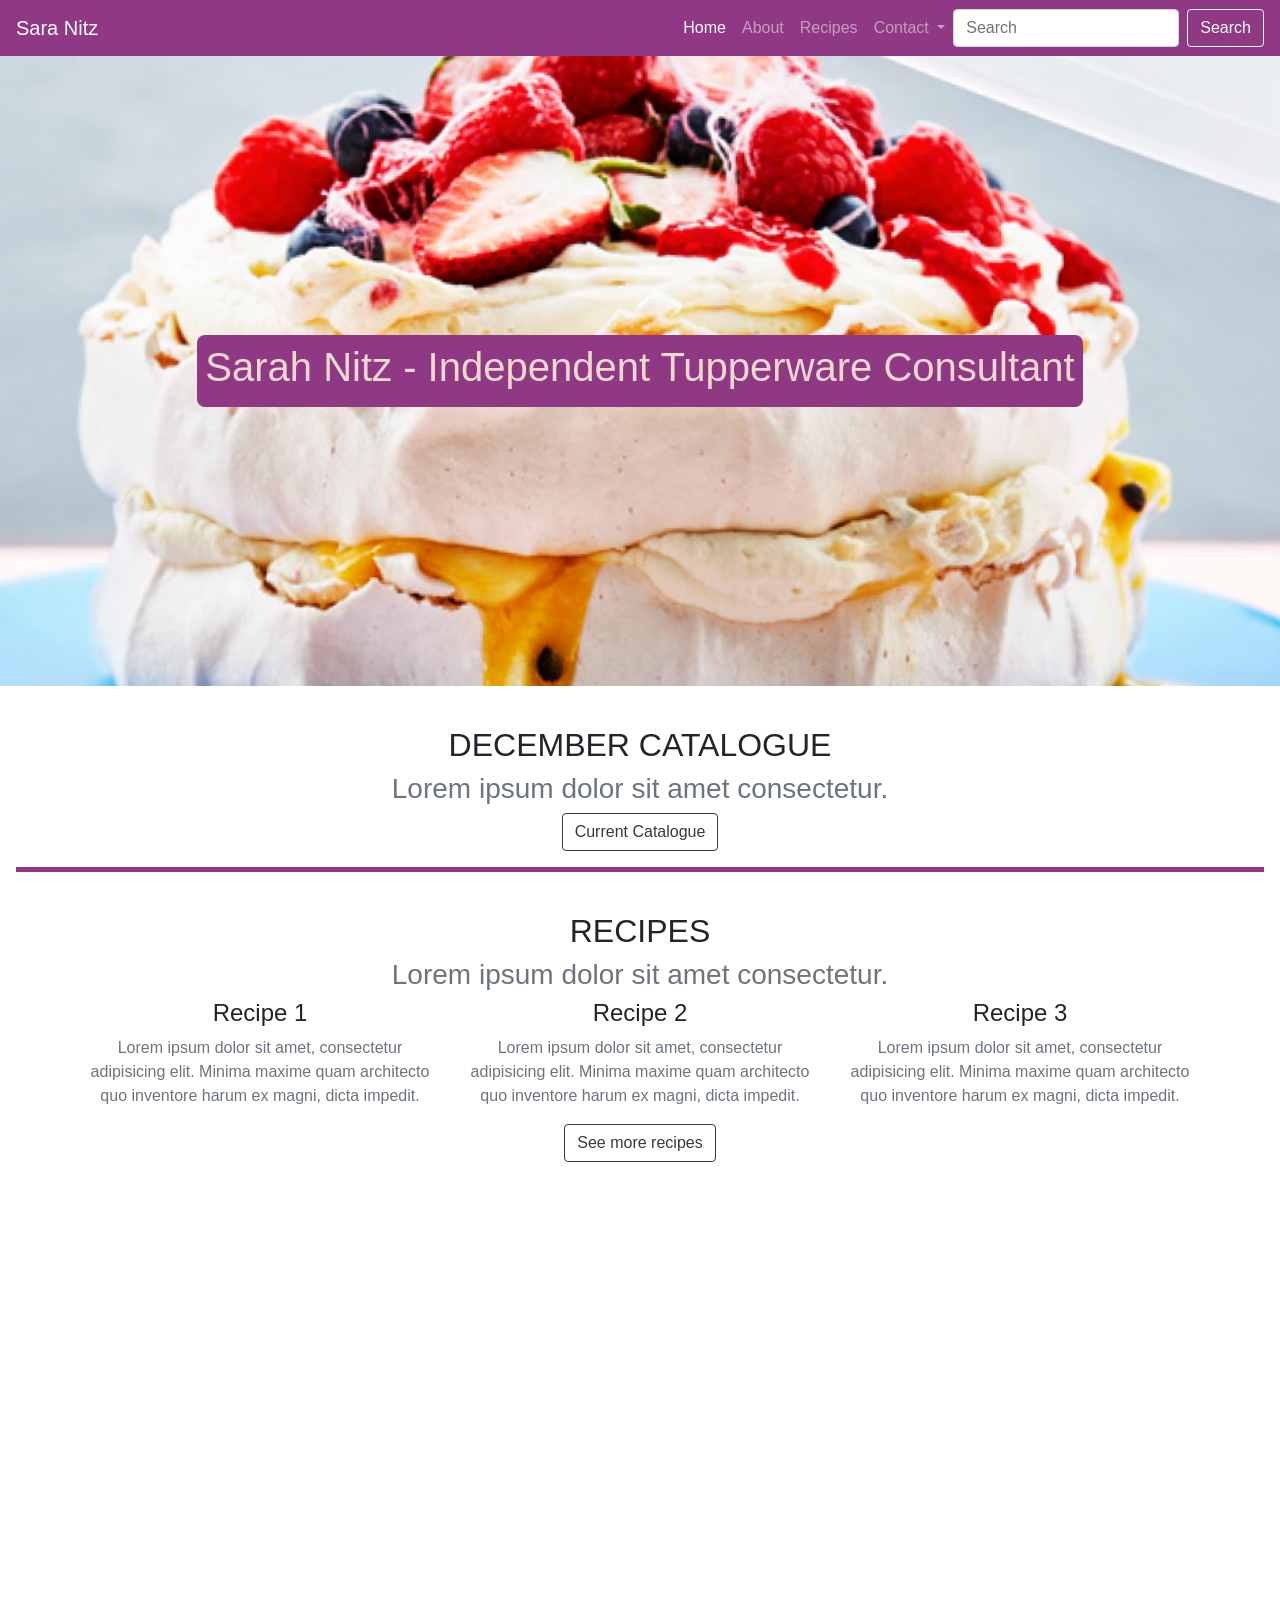
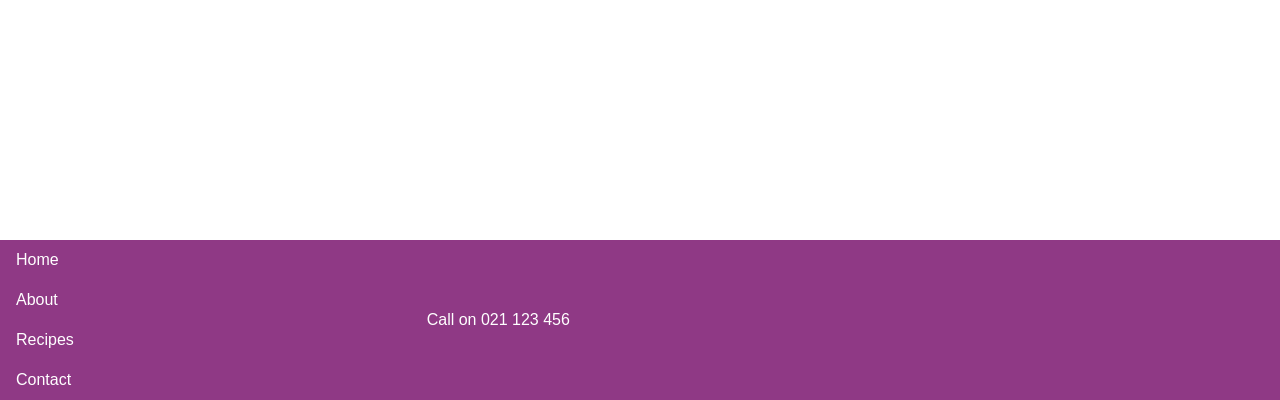
<file: wp-content/themes/tupperware/index.html>
<!DOCTYPE html>
<html lang="en">
<head>
	<meta charset="UTF-8">
	<meta name="viewport" content="width=device-width, initial-scale=1, shrink-to-fit=no">

	<title>Sara Nitz Tupperware Consultant</title>

	<link rel="stylesheet" href="style.css">
	<link rel="stylesheet" href="https://stackpath.bootstrapcdn.com/bootstrap/4.1.3/css/bootstrap.min.css" integrity="sha384-MCw98/SFnGE8fJT3GXwEOngsV7Zt27NXFoaoApmYm81iuXoPkFOJwJ8ERdknLPMO" crossorigin="anonymous">
</head>
<body>
	<div class="wrapper">

		<header>
			<nav class="navbar navbar-expand-lg navbar-dark">
				<a class="navbar-brand js-scroll-trigger" href="#">Sara Nitz</a>
				<button class="navbar-toggler" type="button" data-toggle="collapse" data-target="#navbarSupportedContent" aria-controls="navbarSupportedContent" aria-expanded="false" aria-label="Toggle navigation">
				    <span class="navbar-toggler-icon"></span>
				</button>

			  	<div class="collapse navbar-collapse navbar-nav-scroll" id="navbarSupportedContent">
			    	<ul class="navbar-nav">
				      	<li class="nav-item active">
				        	<a class="nav-link" href="index.html">Home <span class="sr-only">(current)</span></a>
				      	</li>
				      	<li class="nav-item">
				        	<a class="nav-link" href="about.html">About</a>
				      	</li>
				      	<li class="nav-item">
				        	<a class="nav-link" href="recipes.html">Recipes</a>
				      	</li>
				      	<li class="nav-item dropdown">
				        	<a class="nav-link dropdown-toggle" href="#" id="navbarDropdown" role="button" data-toggle="dropdown" aria-haspopup="true" aria-expanded="false">
				          Contact
				        	</a>
				        	<div class="dropdown-menu" aria-labelledby="navbarDropdown">
				          	<a class="dropdown-item" href="#">Book Party</a>
				          	<a class="dropdown-item" href="#">Request Item</a>
				        </li>
			    	</ul>
			    	<form class="form-inline my-2 my-lg-0">
			      		<input class="form-control mr-sm-2" type="search" placeholder="Search" aria-label="Search">
			      		<button class="btn btn-outline-light my-2 my-sm-0" type="submit">Search</button>
			    	</form>
			  	</div>
			</nav>
		</header>
		
		<section class="hero">

			<div class="hero-image">
				<div class="hero-text">
					<h1>Sarah Nitz - Independent Tupperware Consultant</h1>
				</div>
			</div>

		</section>

		<section class="catalogue">
			
			<div class="catalogue-current">
				<div class="container">
					<div class="row">
						<div class="col-lg-12 text-center">

			            <h2 class="section-heading text-uppercase">December Catalogue</h2>
			            <h3 class="section-subheading text-muted">Lorem ipsum dolor sit amet consectetur.</h3>
						<a class="btn btn-outline-dark"href="#" role="button">Current Catalogue</a>
		          	</div>
					</div>
				</div>
			</div>
		</section>

		<section class="recipes">

		    <div class="container">

		        <div class="row">
		          	<div class="col-lg-12 text-center">

			            <h2 class="section-heading text-uppercase">Recipes</h2>
			            <h3 class="section-subheading text-muted">Lorem ipsum dolor sit amet consectetur.</h3>

		          	</div>
		        </div>

		        <div class="row text-center">

		        	<div class="recipe-img"></div>
			          	<div class="col-md-4">
			                <h4 class="service-heading">Recipe 1</h4>
				            <p class="text-muted">Lorem ipsum dolor sit amet, consectetur adipisicing elit. Minima maxime quam architecto quo inventore harum ex magni, dicta impedit.</p>
				        </div>

			          	<div class="col-md-4">
			          	<div class="recipe-img"></div>						
			                <h4 class="service-heading">Recipe 2</h4>
				            <p class="text-muted">Lorem ipsum dolor sit amet, consectetur adipisicing elit. Minima maxime quam architecto quo inventore harum ex magni, dicta impedit.</p>
				        </div>

			          	<div class="col-md-4">
			          		<div class="recipe-img"></div>
			                <h4 class="service-heading">Recipe 3</h4>
				            <p class="text-muted">Lorem ipsum dolor sit amet, consectetur adipisicing elit. Minima maxime quam architecto quo inventore harum ex magni, dicta impedit.</p>
				        </div>
		        	</div>
					<div class="col-lg-12 text-center">
		        		<a class="btn btn-outline-dark" href="recipe-single.html" role="button">See more recipes</a>
		        	</div>

		    </div>
			
		</section>
		
		<section class="bottom-hero">
			<div class="bottom-hero-image">
				
			</div>
		</section>
		<footer>
			<div class="footer">

				<div class="footer-nav">
					<nav class="nav flex-sm-column">
					  	<a class="nav-link" href="index.html">Home</a>
					  	<a class="nav-link" href="about.html">About</a>
					  	<a class="nav-link" href="recipes.html">Recipes</a>
					 	<a class="nav-link" href="#">Contact</a>
					</nav>
				</div>
				
				<div class="phone">
					<a href="tel:+6421123456"><i class="fas fa-phone-square"></i> Call on 021 123 456</a>
				</div>

				<div class="facebook-widget">
					
				</div>

			</div>
		</footer>

	</div>

<!-- Scripts -->
	<script src="https://code.jquery.com/jquery-3.3.1.slim.min.js" integrity="sha384-q8i/X+965DzO0rT7abK41JStQIAqVgRVzpbzo5smXKp4YfRvH+8abtTE1Pi6jizo" crossorigin="anonymous"></script>
	<script src="https://cdnjs.cloudflare.com/ajax/libs/popper.js/1.14.3/umd/popper.min.js" integrity="sha384-ZMP7rVo3mIykV+2+9J3UJ46jBk0WLaUAdn689aCwoqbBJiSnjAK/l8WvCWPIPm49" crossorigin="anonymous"></script>
	<script src="https://stackpath.bootstrapcdn.com/bootstrap/4.1.3/js/bootstrap.min.js" integrity="sha384-ChfqqxuZUCnJSK3+MXmPNIyE6ZbWh2IMqE241rYiqJxyMiZ6OW/JmZQ5stwEULTy" crossorigin="anonymous"></script>
</body>
</html>
</file>
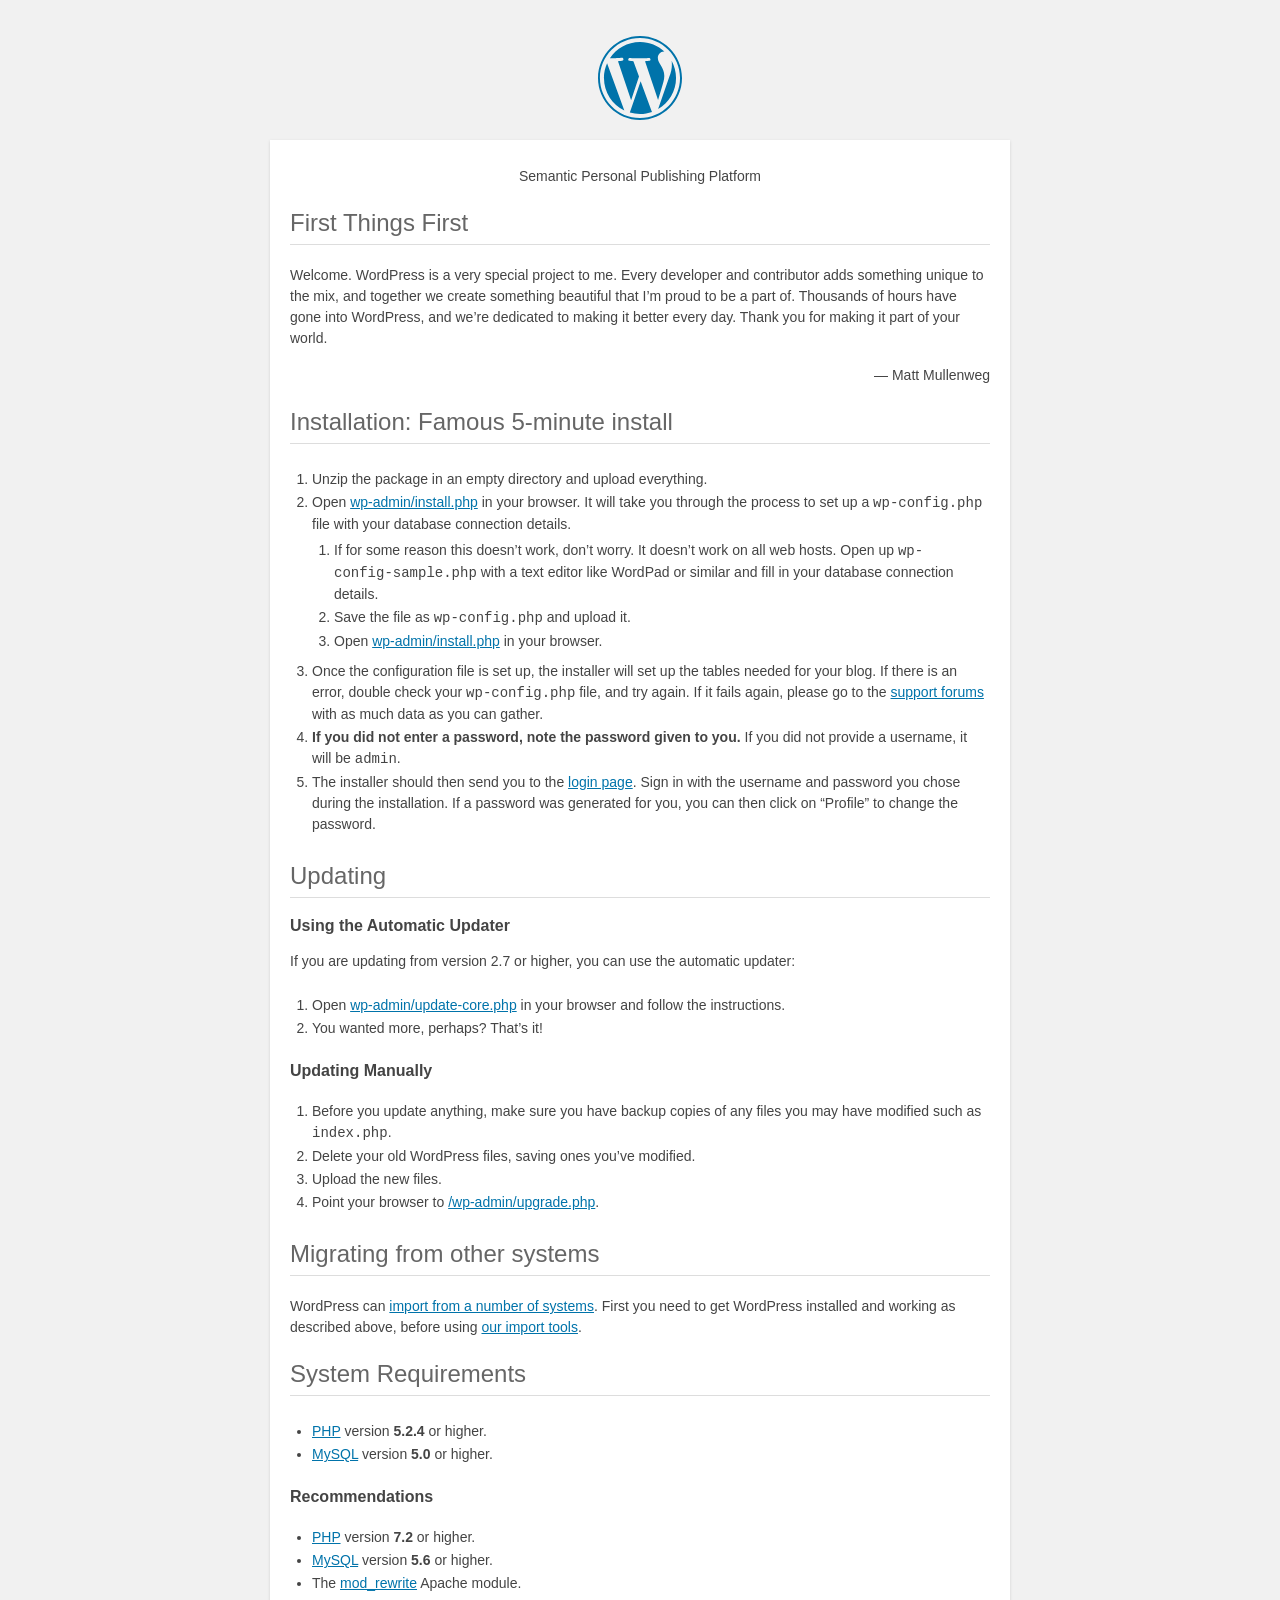
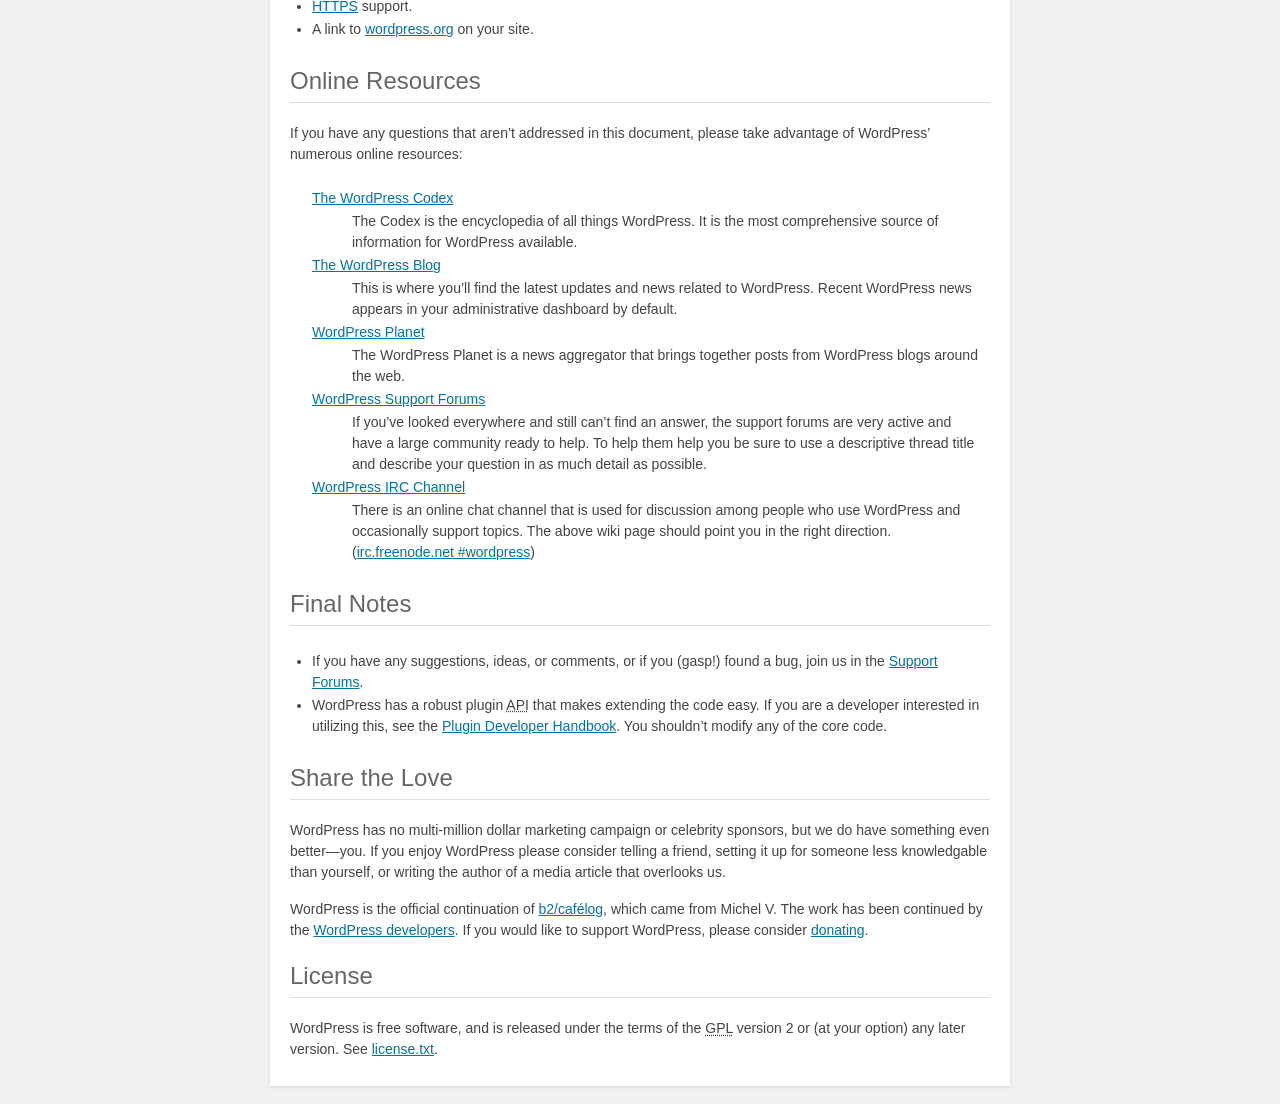
<file: readme.html>
<!DOCTYPE html>
<html>
<head>
	<meta name="viewport" content="width=device-width" />
	<meta http-equiv="Content-Type" content="text/html; charset=utf-8" />
	<title>WordPress &#8250; ReadMe</title>
	<link rel="stylesheet" href="wp-admin/css/install.css?ver=20100228" type="text/css" />
</head>
<body>
<h1 id="logo">
	<a href="https://wordpress.org/"><img alt="WordPress" src="wp-admin/images/wordpress-logo.png" /></a>
</h1>
<p style="text-align: center">Semantic Personal Publishing Platform</p>

<h2>First Things First</h2>
<p>Welcome. WordPress is a very special project to me. Every developer and contributor adds something unique to the mix, and together we create something beautiful that I&#8217;m proud to be a part of. Thousands of hours have gone into WordPress, and we&#8217;re dedicated to making it better every day. Thank you for making it part of your world.</p>
<p style="text-align: right">&#8212; Matt Mullenweg</p>

<h2>Installation: Famous 5-minute install</h2>
<ol>
	<li>Unzip the package in an empty directory and upload everything.</li>
	<li>Open <span class="file"><a href="wp-admin/install.php">wp-admin/install.php</a></span> in your browser. It will take you through the process to set up a <code>wp-config.php</code> file with your database connection details.
		<ol>
			<li>If for some reason this doesn&#8217;t work, don&#8217;t worry. It doesn&#8217;t work on all web hosts. Open up <code>wp-config-sample.php</code> with a text editor like WordPad or similar and fill in your database connection details.</li>
			<li>Save the file as <code>wp-config.php</code> and upload it.</li>
			<li>Open <span class="file"><a href="wp-admin/install.php">wp-admin/install.php</a></span> in your browser.</li>
		</ol>
	</li>
	<li>Once the configuration file is set up, the installer will set up the tables needed for your blog. If there is an error, double check your <code>wp-config.php</code> file, and try again. If it fails again, please go to the <a href="https://wordpress.org/support/" title="WordPress support">support forums</a> with as much data as you can gather.</li>
	<li><strong>If you did not enter a password, note the password given to you.</strong> If you did not provide a username, it will be <code>admin</code>.</li>
	<li>The installer should then send you to the <a href="wp-login.php">login page</a>. Sign in with the username and password you chose during the installation. If a password was generated for you, you can then click on &#8220;Profile&#8221; to change the password.</li>
</ol>

<h2>Updating</h2>
<h3>Using the Automatic Updater</h3>
<p>If you are updating from version 2.7 or higher, you can use the automatic updater:</p>
<ol>
	<li>Open <span class="file"><a href="wp-admin/update-core.php">wp-admin/update-core.php</a></span> in your browser and follow the instructions.</li>
	<li>You wanted more, perhaps? That&#8217;s it!</li>
</ol>

<h3>Updating Manually</h3>
<ol>
	<li>Before you update anything, make sure you have backup copies of any files you may have modified such as <code>index.php</code>.</li>
	<li>Delete your old WordPress files, saving ones you&#8217;ve modified.</li>
	<li>Upload the new files.</li>
	<li>Point your browser to <span class="file"><a href="wp-admin/upgrade.php">/wp-admin/upgrade.php</a>.</span></li>
</ol>

<h2>Migrating from other systems</h2>
<p>WordPress can <a href="https://codex.wordpress.org/Importing_Content">import from a number of systems</a>. First you need to get WordPress installed and working as described above, before using <a href="wp-admin/import.php" title="Import to WordPress">our import tools</a>.</p>

<h2>System Requirements</h2>
<ul>
	<li><a href="https://secure.php.net/">PHP</a> version <strong>5.2.4</strong> or higher.</li>
	<li><a href="https://www.mysql.com/">MySQL</a> version <strong>5.0</strong> or higher.</li>
</ul>

<h3>Recommendations</h3>
<ul>
	<li><a href="https://secure.php.net/">PHP</a> version <strong>7.2</strong> or higher.</li>
	<li><a href="https://www.mysql.com/">MySQL</a> version <strong>5.6</strong> or higher.</li>
	<li>The <a href="https://httpd.apache.org/docs/2.2/mod/mod_rewrite.html">mod_rewrite</a> Apache module.</li>
	<li><a href="https://wordpress.org/news/2016/12/moving-toward-ssl/">HTTPS</a> support.</li>
	<li>A link to <a href="https://wordpress.org/">wordpress.org</a> on your site.</li>
</ul>

<h2>Online Resources</h2>
<p>If you have any questions that aren&#8217;t addressed in this document, please take advantage of WordPress&#8217; numerous online resources:</p>
<dl>
	<dt><a href="https://codex.wordpress.org/">The WordPress Codex</a></dt>
		<dd>The Codex is the encyclopedia of all things WordPress. It is the most comprehensive source of information for WordPress available.</dd>
	<dt><a href="https://wordpress.org/news/">The WordPress Blog</a></dt>
		<dd>This is where you&#8217;ll find the latest updates and news related to WordPress. Recent WordPress news appears in your administrative dashboard by default.</dd>
	<dt><a href="https://planet.wordpress.org/">WordPress Planet</a></dt>
		<dd>The WordPress Planet is a news aggregator that brings together posts from WordPress blogs around the web.</dd>
	<dt><a href="https://wordpress.org/support/">WordPress Support Forums</a></dt>
		<dd>If you&#8217;ve looked everywhere and still can&#8217;t find an answer, the support forums are very active and have a large community ready to help. To help them help you be sure to use a descriptive thread title and describe your question in as much detail as possible.</dd>
	<dt><a href="https://codex.wordpress.org/IRC">WordPress <abbr title="Internet Relay Chat">IRC</abbr> Channel</a></dt>
		<dd>There is an online chat channel that is used for discussion among people who use WordPress and occasionally support topics. The above wiki page should point you in the right direction. (<a href="irc://irc.freenode.net/wordpress">irc.freenode.net #wordpress</a>)</dd>
</dl>

<h2>Final Notes</h2>
<ul>
	<li>If you have any suggestions, ideas, or comments, or if you (gasp!) found a bug, join us in the <a href="https://wordpress.org/support/">Support Forums</a>.</li>
	<li>WordPress has a robust plugin <abbr title="application programming interface">API</abbr> that makes extending the code easy. If you are a developer interested in utilizing this, see the <a href="https://developer.wordpress.org/plugins/">Plugin Developer Handbook</a>. You shouldn&#8217;t modify any of the core code.</li>
</ul>

<h2>Share the Love</h2>
<p>WordPress has no multi-million dollar marketing campaign or celebrity sponsors, but we do have something even better&#8212;you. If you enjoy WordPress please consider telling a friend, setting it up for someone less knowledgable than yourself, or writing the author of a media article that overlooks us.</p>

<p>WordPress is the official continuation of <a href="http://cafelog.com/">b2/caf&#233;log</a>, which came from Michel V. The work has been continued by the <a href="https://wordpress.org/about/">WordPress developers</a>. If you would like to support WordPress, please consider <a href="https://wordpress.org/donate/" title="Donate to WordPress">donating</a>.</p>

<h2>License</h2>
<p>WordPress is free software, and is released under the terms of the <abbr title="GNU General Public License">GPL</abbr> version 2 or (at your option) any later version. See <a href="license.txt">license.txt</a>.</p>

</body>
</html>
</file>
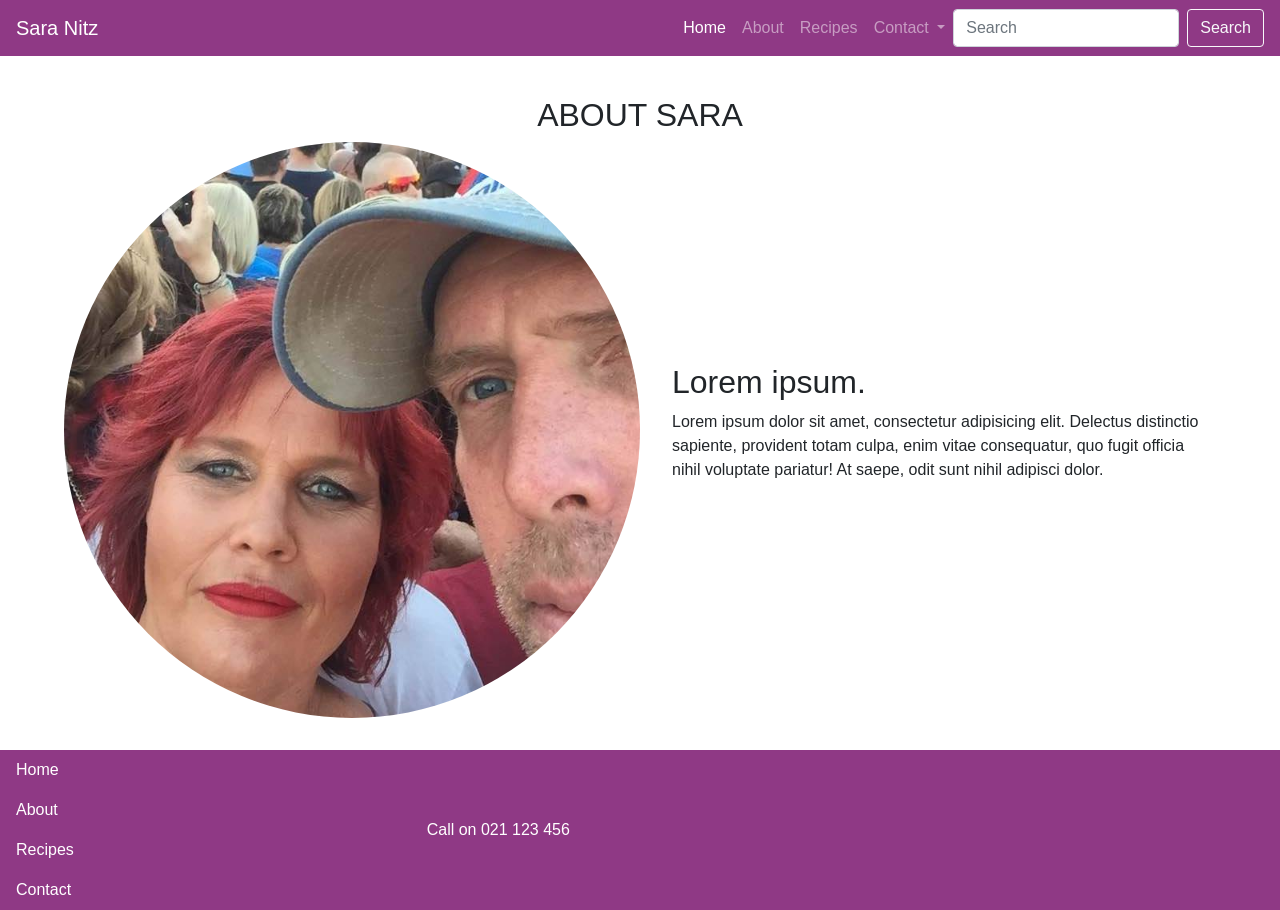
<file: wp-content/themes/tupperware/about.html>
<!DOCTYPE html>
<html lang="en">
<head>
	<meta charset="UTF-8">
	<meta name="viewport" content="width=device-width, initial-scale=1, shrink-to-fit=no">

	<title>Sara Nitz Tupperware Consultant</title>

	<link rel="stylesheet" href="style.css">
	<link rel="stylesheet" href="https://stackpath.bootstrapcdn.com/bootstrap/4.1.3/css/bootstrap.min.css" integrity="sha384-MCw98/SFnGE8fJT3GXwEOngsV7Zt27NXFoaoApmYm81iuXoPkFOJwJ8ERdknLPMO" crossorigin="anonymous">
</head>
<body>
	<div class="wrapper">

		<header>
			<nav class="navbar navbar-expand-lg navbar-dark">
				<a class="navbar-brand js-scroll-trigger" href="#">Sara Nitz</a>
				<button class="navbar-toggler" type="button" data-toggle="collapse" data-target="#navbarSupportedContent" aria-controls="navbarSupportedContent" aria-expanded="false" aria-label="Toggle navigation">
				    <span class="navbar-toggler-icon"></span>
				</button>

			  	<div class="collapse navbar-collapse navbar-nav-scroll" id="navbarSupportedContent">
			    	<ul class="navbar-nav">
				      	<li class="nav-item active">
				        	<a class="nav-link" href="index.html">Home <span class="sr-only">(current)</span></a>
				      	</li>
				      	<li class="nav-item">
				        	<a class="nav-link" href="about.html">About</a>
				      	</li>
				      	<li class="nav-item">
				        	<a class="nav-link" href="recipes.html">Recipes</a>
				      	</li>
				      	<li class="nav-item dropdown">
				        	<a class="nav-link dropdown-toggle" href="#" id="navbarDropdown" role="button" data-toggle="dropdown" aria-haspopup="true" aria-expanded="false">
				          Contact
				        	</a>
				        	<div class="dropdown-menu" aria-labelledby="navbarDropdown">
				          	<a class="dropdown-item" href="#">Book Party</a>
				          	<a class="dropdown-item" href="#">Request Item</a>
				        </li>
			    	</ul>
			    	<form class="form-inline my-2 my-lg-0">
			      		<input class="form-control mr-sm-2" type="search" placeholder="Search" aria-label="Search">
			      		<button class="btn btn-outline-light my-2 my-sm-0" type="submit">Search</button>
			    	</form>
			  	</div>
			</nav>
		</header>
		
		<section class="about">
			<div class="container">
				<div class="row">
					<div class="col-lg-12 text-center">

			        	<h2 class="section-heading text-uppercase">About Sara</h2>
			        </div>
				</div>
			</div>
			<div class="about-image">
				<div class="profile-image">
					<img class="profile-img rounded-circle img-fluid" src="images/sara-profile.jpg" alt="">
				</div>
			</div>
			
			<div class="about-info">
				<h2>Lorem ipsum.</h2>
				<p>Lorem ipsum dolor sit amet, consectetur adipisicing elit. Delectus distinctio sapiente, provident totam culpa, enim vitae consequatur, quo fugit officia nihil voluptate pariatur! At saepe, odit sunt nihil adipisci dolor.</p>
			</div>
		</section>

		<footer>
			<div class="footer">

				<div class="footer-nav">
					<nav class="nav flex-sm-column">
					  	<a class="nav-link" href="index.html">Home</a>
					  	<a class="nav-link" href="about.html">About</a>
					  	<a class="nav-link" href="recipes.html">Recipes</a>
					 	<a class="nav-link" href="#">Contact</a>
					</nav>
				</div>
				
				<div class="phone">
					<a href="tel:+6421123456"><i class="fas fa-phone-square"></i> Call on 021 123 456</a>
				</div>

				<div class="facebook-widget">
					
				</div>

			</div>
		</footer>

	</div>

<!-- Scripts -->
	<script src="https://code.jquery.com/jquery-3.3.1.slim.min.js" integrity="sha384-q8i/X+965DzO0rT7abK41JStQIAqVgRVzpbzo5smXKp4YfRvH+8abtTE1Pi6jizo" crossorigin="anonymous"></script>
	<script src="https://cdnjs.cloudflare.com/ajax/libs/popper.js/1.14.3/umd/popper.min.js" integrity="sha384-ZMP7rVo3mIykV+2+9J3UJ46jBk0WLaUAdn689aCwoqbBJiSnjAK/l8WvCWPIPm49" crossorigin="anonymous"></script>
	<script src="https://stackpath.bootstrapcdn.com/bootstrap/4.1.3/js/bootstrap.min.js" integrity="sha384-ChfqqxuZUCnJSK3+MXmPNIyE6ZbWh2IMqE241rYiqJxyMiZ6OW/JmZQ5stwEULTy" crossorigin="anonymous"></script>
</body>
</html>
</file>
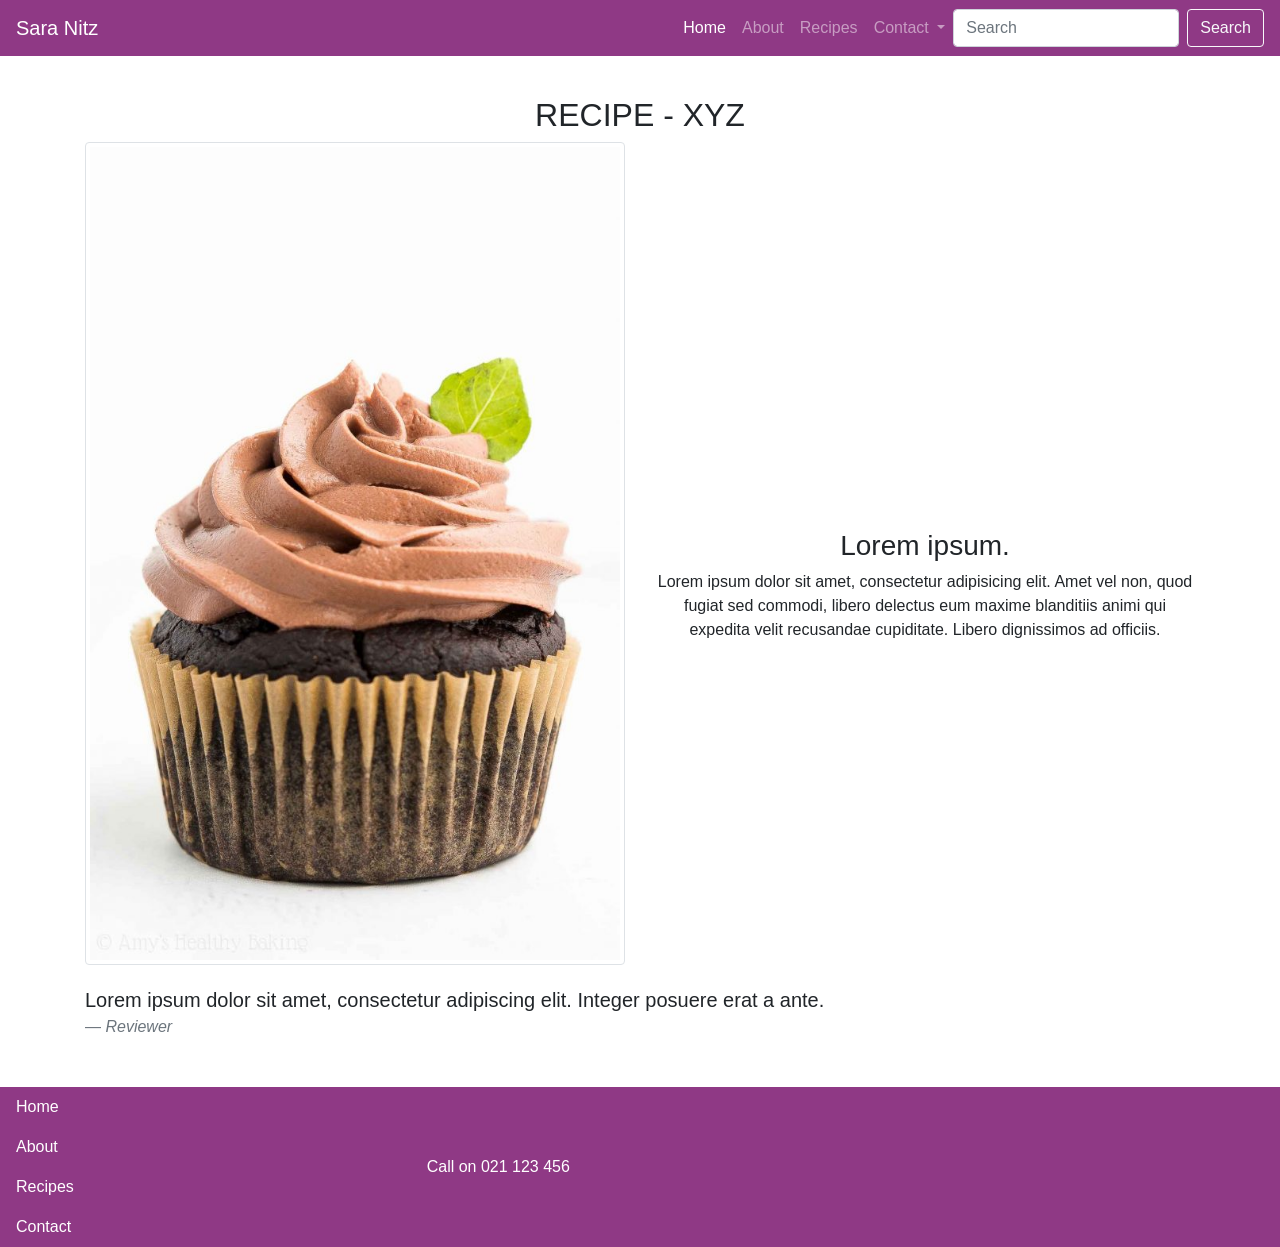
<file: wp-content/themes/tupperware/recipe-single.html>
<!DOCTYPE html>
<html lang="en">
<head>
	<meta charset="UTF-8">
	<meta name="viewport" content="width=device-width, initial-scale=1, shrink-to-fit=no">

	<title>Sara Nitz Tupperware Consultant</title>

	<link rel="stylesheet" href="style.css">
	<link rel="stylesheet" href="https://stackpath.bootstrapcdn.com/bootstrap/4.1.3/css/bootstrap.min.css" integrity="sha384-MCw98/SFnGE8fJT3GXwEOngsV7Zt27NXFoaoApmYm81iuXoPkFOJwJ8ERdknLPMO" crossorigin="anonymous">
</head>
<body>
	<div class="wrapper">

		<header>
			<nav class="navbar navbar-expand-lg navbar-dark">
				<a class="navbar-brand js-scroll-trigger" href="#">Sara Nitz</a>
				<button class="navbar-toggler" type="button" data-toggle="collapse" data-target="#navbarSupportedContent" aria-controls="navbarSupportedContent" aria-expanded="false" aria-label="Toggle navigation">
				    <span class="navbar-toggler-icon"></span>
				</button>

			  	<div class="collapse navbar-collapse navbar-nav-scroll" id="navbarSupportedContent">
			    	<ul class="navbar-nav">
				      	<li class="nav-item active">
				        	<a class="nav-link" href="index.html">Home <span class="sr-only">(current)</span></a>
				      	</li>
				      	<li class="nav-item">
				        	<a class="nav-link" href="about.html">About</a>
				      	</li>
				      	<li class="nav-item">
				        	<a class="nav-link" href="recipes.html">Recipes</a>
				      	</li>
				      	<li class="nav-item dropdown">
				        	<a class="nav-link dropdown-toggle" href="#" id="navbarDropdown" role="button" data-toggle="dropdown" aria-haspopup="true" aria-expanded="false">
				          Contact
				        	</a>
				        	<div class="dropdown-menu" aria-labelledby="navbarDropdown">
				          	<a class="dropdown-item" href="#">Book Party</a>
				          	<a class="dropdown-item" href="#">Request Item</a>
				        </li>
			    	</ul>
			    	<form class="form-inline my-2 my-lg-0">
			      		<input class="form-control mr-sm-2" type="search" placeholder="Search" aria-label="Search">
			      		<button class="btn btn-outline-light my-2 my-sm-0" type="submit">Search</button>
			    	</form>
			  	</div>
			</nav>
		</header>
		
		<section class="recipes">
			<div class="container">
				<div class="row">
					<div class="col-lg-12 text-center">
			            <h2 class="section-heading text-uppercase">Recipe - XYZ</h2>
			        </div>

						<div class="recipe-image col-lg-6 col-sm align-self-center">
							<img class="img-thumbnail img-fluid" src="images/cupcake.jpg" alt="">
						</div>
						<div class="single-recipe-blurb col-sm text-center">
							<h3>Lorem ipsum.</h3>
							<p>Lorem ipsum dolor sit amet, consectetur adipisicing elit. Amet vel non, quod fugiat sed commodi, libero delectus eum maxime blanditiis animi qui expedita velit recusandae cupiditate. Libero dignissimos ad officiis.</p>
						</div>

				</div>
				<div class="row">
					<div class="col-lg-12">
						<blockquote class="blockquote">
						  	<p class="mb-0">Lorem ipsum dolor sit amet, consectetur adipiscing elit. Integer posuere erat a ante.</p>
						  	<footer class="blockquote-footer"><cite title="Source Title">Reviewer</cite></footer>
						</blockquote>
					</div>
				</div>
			</div>
		</section>

		<footer>
			<div class="footer">

				<div class="footer-nav">
					<nav class="nav flex-sm-column">
					  	<a class="nav-link" href="index.html">Home</a>
					  	<a class="nav-link" href="about.html">About</a>
					  	<a class="nav-link" href="recipes.html">Recipes</a>
					 	<a class="nav-link" href="#">Contact</a>
					</nav>
				</div>
				
				<div class="phone">
					<a href="tel:+6421123456"><i class="fas fa-phone-square"></i> Call on 021 123 456</a>
				</div>

				<div class="facebook-widget">
					
				</div>

			</div>
		</footer>

	</div>

<!-- Scripts -->
	<script src="https://code.jquery.com/jquery-3.3.1.slim.min.js" integrity="sha384-q8i/X+965DzO0rT7abK41JStQIAqVgRVzpbzo5smXKp4YfRvH+8abtTE1Pi6jizo" crossorigin="anonymous"></script>
	<script src="https://cdnjs.cloudflare.com/ajax/libs/popper.js/1.14.3/umd/popper.min.js" integrity="sha384-ZMP7rVo3mIykV+2+9J3UJ46jBk0WLaUAdn689aCwoqbBJiSnjAK/l8WvCWPIPm49" crossorigin="anonymous"></script>
	<script src="https://stackpath.bootstrapcdn.com/bootstrap/4.1.3/js/bootstrap.min.js" integrity="sha384-ChfqqxuZUCnJSK3+MXmPNIyE6ZbWh2IMqE241rYiqJxyMiZ6OW/JmZQ5stwEULTy" crossorigin="anonymous"></script>
</body>
</html>
</file>
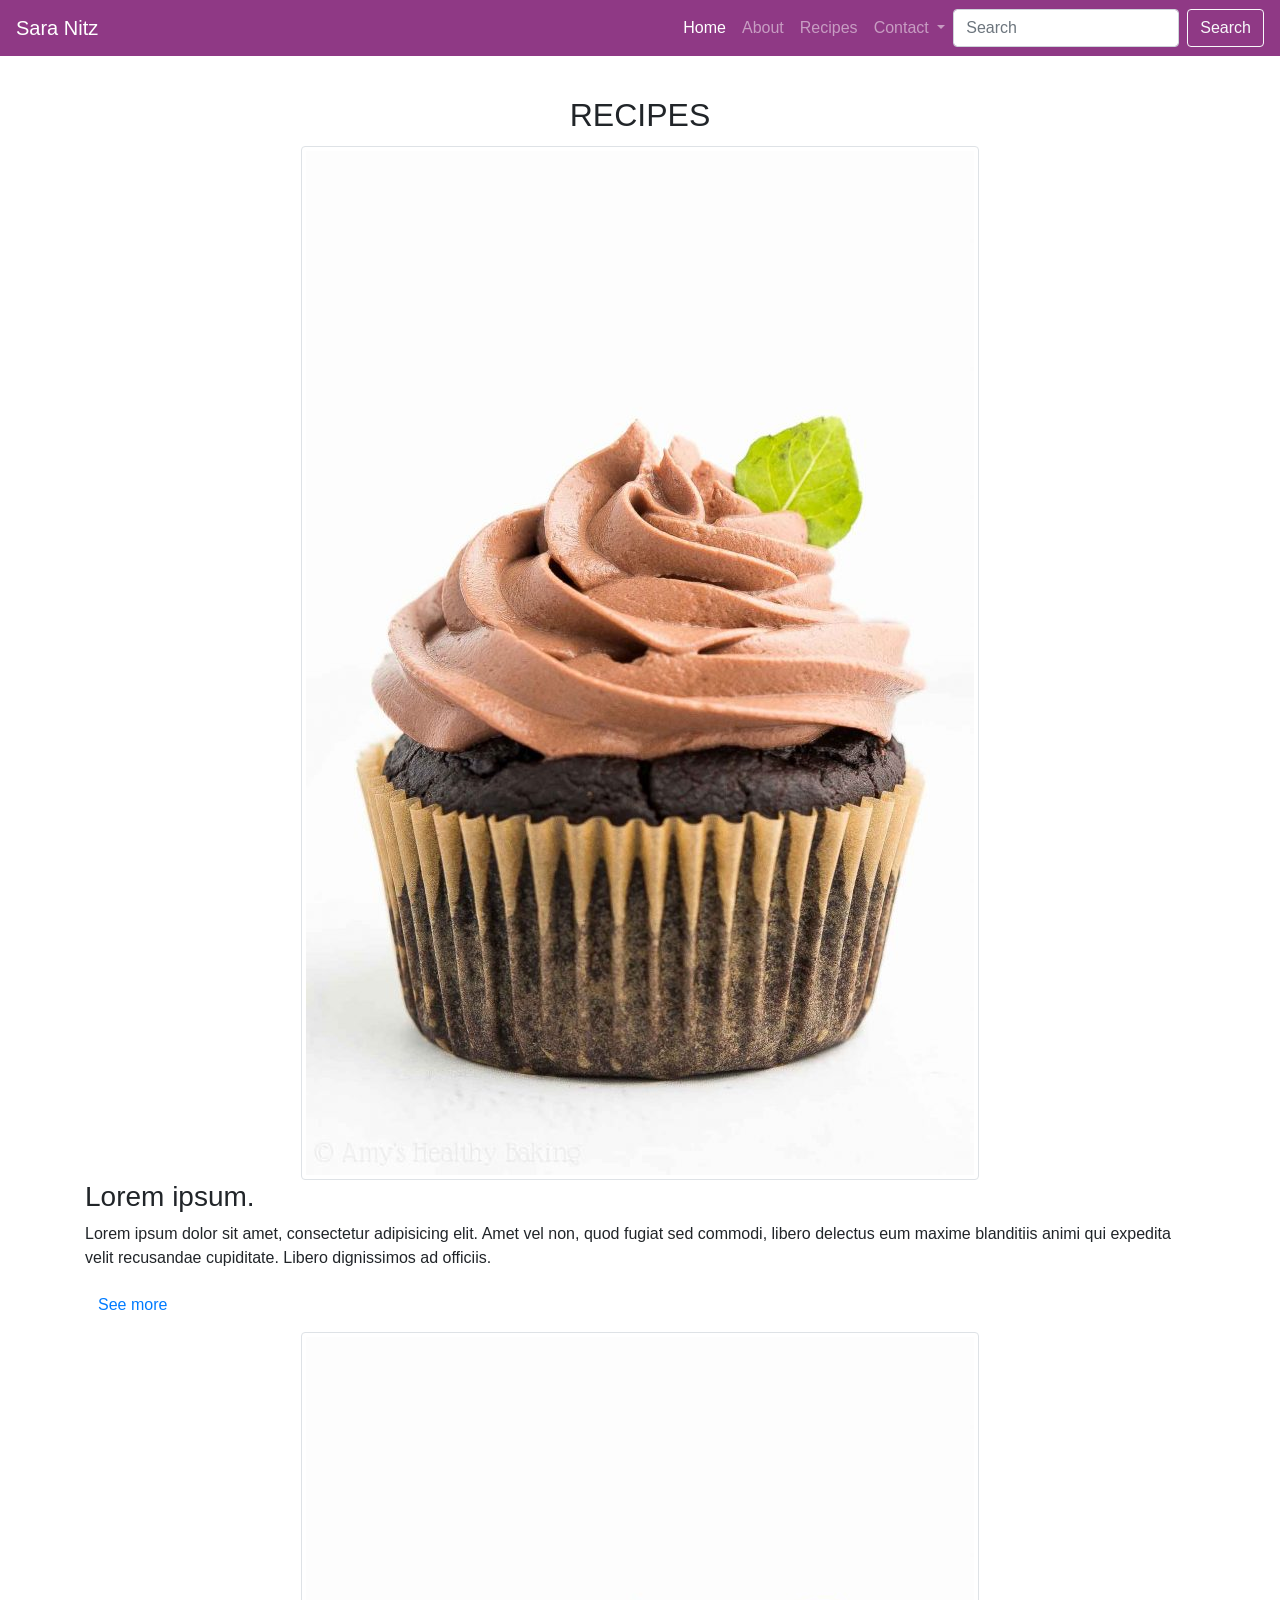
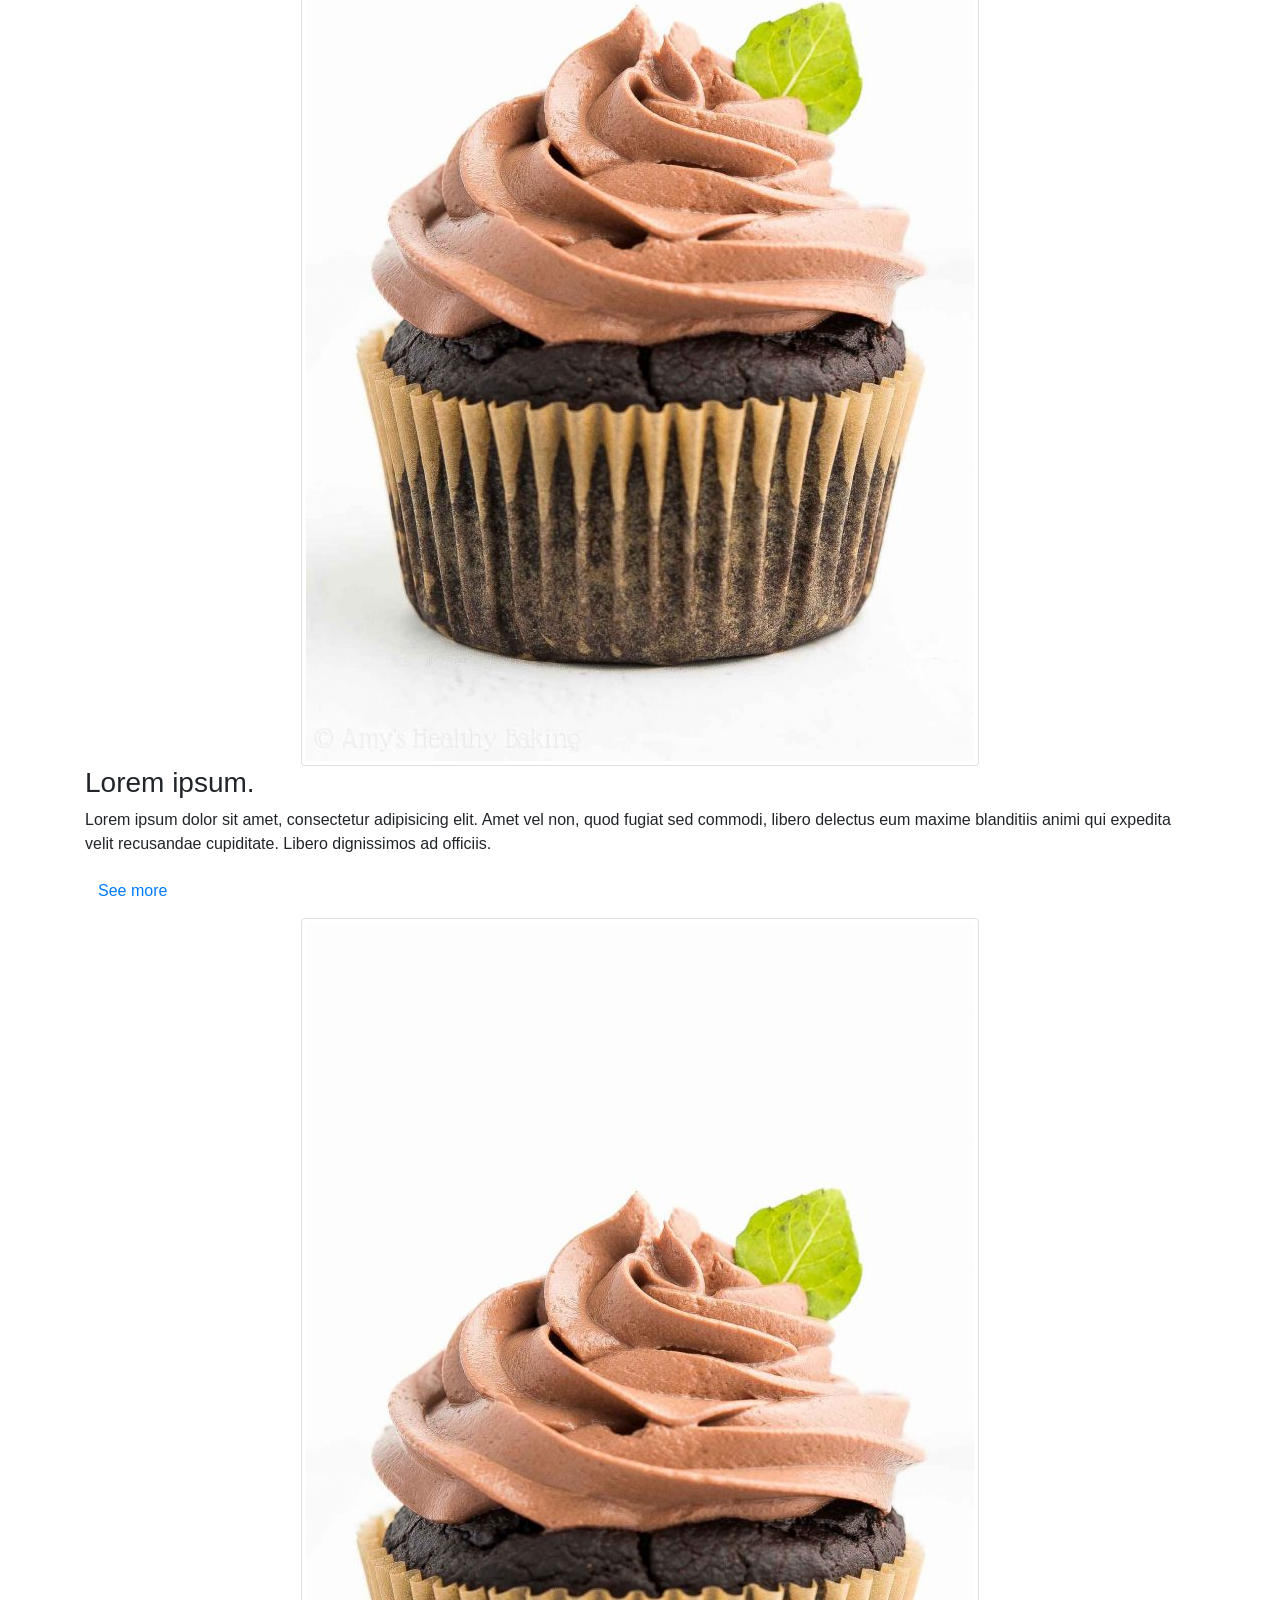
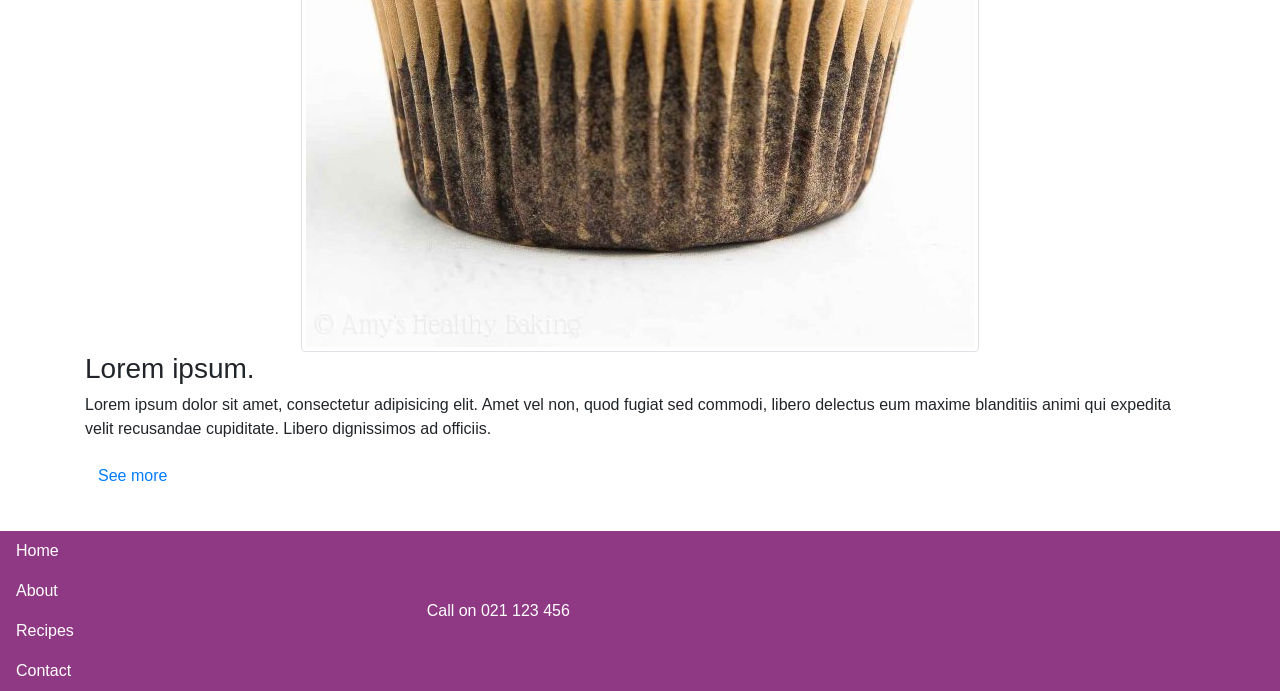
<file: wp-content/themes/tupperware/recipes.html>
<!DOCTYPE html>
<html lang="en">
<head>
	<meta charset="UTF-8">
	<meta name="viewport" content="width=device-width, initial-scale=1, shrink-to-fit=no">

	<title>Sara Nitz Tupperware Consultant</title>

	<link rel="stylesheet" href="style.css">
	<link rel="stylesheet" href="https://stackpath.bootstrapcdn.com/bootstrap/4.1.3/css/bootstrap.min.css" integrity="sha384-MCw98/SFnGE8fJT3GXwEOngsV7Zt27NXFoaoApmYm81iuXoPkFOJwJ8ERdknLPMO" crossorigin="anonymous">
</head>
<body>
	<div class="wrapper">

		<header>
			<nav class="navbar navbar-expand-lg navbar-dark">
				<a class="navbar-brand js-scroll-trigger" href="#">Sara Nitz</a>
				<button class="navbar-toggler" type="button" data-toggle="collapse" data-target="#navbarSupportedContent" aria-controls="navbarSupportedContent" aria-expanded="false" aria-label="Toggle navigation">
				    <span class="navbar-toggler-icon"></span>
				</button>

			  	<div class="collapse navbar-collapse navbar-nav-scroll" id="navbarSupportedContent">
			    	<ul class="navbar-nav">
				      	<li class="nav-item active">
				        	<a class="nav-link" href="index.html">Home <span class="sr-only">(current)</span></a>
				      	</li>
				      	<li class="nav-item">
				        	<a class="nav-link" href="about.html">About</a>
				      	</li>
				      	<li class="nav-item">
				        	<a class="nav-link" href="recipes.html">Recipes</a>
				      	</li>
				      	<li class="nav-item dropdown">
				        	<a class="nav-link dropdown-toggle" href="#" id="navbarDropdown" role="button" data-toggle="dropdown" aria-haspopup="true" aria-expanded="false">
				          Contact
				        	</a>
				        	<div class="dropdown-menu" aria-labelledby="navbarDropdown">
				          	<a class="dropdown-item" href="#">Book Party</a>
				          	<a class="dropdown-item" href="#">Request Item</a>
				        </li>
			    	</ul>
			    	<form class="form-inline my-2 my-lg-0">
			      		<input class="form-control mr-sm-2" type="search" placeholder="Search" aria-label="Search">
			      		<button class="btn btn-outline-light my-2 my-sm-0" type="submit">Search</button>
			    	</form>
			  	</div>
			</nav>
		</header>
		
		<section class="recipes">
			<div class="container">
				<div class="row">
					<div class="col-lg-12 text-center">
			            <h2 class="section-heading text-uppercase">Recipes</h2>
			        </div>
			        <div class="recipe-single">
						<div class="recipe-image">
							<a href="recipe-single.html"><img class="img-thumbnail img-fluid" src="images/cupcake.jpg" alt=""></a>
						</div>
						<div class="recipe-blurb col-sm">
							<h3>Lorem ipsum.</h3>
							<p>Lorem ipsum dolor sit amet, consectetur adipisicing elit. Amet vel non, quod fugiat sed commodi, libero delectus eum maxime blanditiis animi qui expedita velit recusandae cupiditate. Libero dignissimos ad officiis.</p>
							<a class="btn" href="recipe-single.html" role="button">See more</a>
						</div>
					</div>

					<div class="recipe-single">
						<div class="recipe-image">
							<a href="recipe-single.html"><img class="img-thumbnail img-fluid" src="images/cupcake.jpg" alt=""></a>
						</div>
						<div class="recipe-blurb col-sm">
							<h3>Lorem ipsum.</h3>
							<p>Lorem ipsum dolor sit amet, consectetur adipisicing elit. Amet vel non, quod fugiat sed commodi, libero delectus eum maxime blanditiis animi qui expedita velit recusandae cupiditate. Libero dignissimos ad officiis.</p>
							<a class="btn" href="recipe-single.html" role="button">See more</a>
						</div>
					</div>

					<div class="recipe-single">
						<div class="recipe-image">
							<a href="recipe-single.html"><img class="img-thumbnail img-fluid" src="images/cupcake.jpg" alt=""></a>
						</div>
						<div class="recipe-blurb col-sm">
							<h3>Lorem ipsum.</h3>
							<p>Lorem ipsum dolor sit amet, consectetur adipisicing elit. Amet vel non, quod fugiat sed commodi, libero delectus eum maxime blanditiis animi qui expedita velit recusandae cupiditate. Libero dignissimos ad officiis.</p>
							<a class="btn" href="recipe-single.html" role="button">See more</a>
						</div>
					</div>
				</div>
			</div>
		</section>

		<footer>
			<div class="footer">

				<div class="footer-nav">
					<nav class="nav flex-sm-column">
					  	<a class="nav-link" href="index.html">Home</a>
					  	<a class="nav-link" href="about.html">About</a>
					  	<a class="nav-link" href="recipes.html">Recipes</a>
					 	<a class="nav-link" href="#">Contact</a>
					</nav>
				</div>
				
				<div class="phone">
					<a href="tel:+6421123456"><i class="fas fa-phone-square"></i> Call on 021 123 456</a>
				</div>

				<div class="facebook-widget">
					
				</div>

			</div>
		</footer>

	</div>

<!-- Scripts -->
	<script src="https://code.jquery.com/jquery-3.3.1.slim.min.js" integrity="sha384-q8i/X+965DzO0rT7abK41JStQIAqVgRVzpbzo5smXKp4YfRvH+8abtTE1Pi6jizo" crossorigin="anonymous"></script>
	<script src="https://cdnjs.cloudflare.com/ajax/libs/popper.js/1.14.3/umd/popper.min.js" integrity="sha384-ZMP7rVo3mIykV+2+9J3UJ46jBk0WLaUAdn689aCwoqbBJiSnjAK/l8WvCWPIPm49" crossorigin="anonymous"></script>
	<script src="https://stackpath.bootstrapcdn.com/bootstrap/4.1.3/js/bootstrap.min.js" integrity="sha384-ChfqqxuZUCnJSK3+MXmPNIyE6ZbWh2IMqE241rYiqJxyMiZ6OW/JmZQ5stwEULTy" crossorigin="anonymous"></script>
</body>
</html>
</file>
<file: wp-content/themes/tupperware/style.css>
/*  
Theme Name: Tupperware
Theme URI: http://www.klasikthemes.com/framework/
Description: Klasik Framework is a base/starter theme for quicker WordPress theme development. Perfect to use as business, portfolio, gallery, blog, personal and any kind of websites. Theme features 6 widget area, 12 custom widget and simple Theme Option for full CMS control with easy Logo Upload, etc. Klasik Framework is Multilingual Ready (WPML), WooCommerce compatible, Retina Ready, RTL-Language Support, Translation Ready, Responsive, Flexible, Cross Browser Compatible, Search Engine Optimized (SEO), Font Awesome ready and standard compliant with HTML5 and CSS3.
 
Version: 0.7.13
Author: klasikthemes
Author URI: http://www.klasikthemes.com/
License: GNU General Public License
License URI: license.txt
Tags: one-column, two-columns, left-sidebar, right-sidebar, responsive-layout, custom-menu, post-formats, theme-options, translation-ready
*/

/*All devices and mobile phone*/

nav {
	background-color: #8F3985;
}
.footer {
	display: flex;
	background-color: #8F3985;
}

.nav>a {
	color: white;
	text-decoration: none;
}

.nav>a:hover{
	color: #EFD9CE;
}

.footer-nav {
	flex: 1 0 29%;
}

.phone {
	flex: 1 0 29%;
	margin: auto;
}

.phone>a {
	color: white;
	text-decoration: none;
}

.phone>a:hover{
	color: #EFD9CE;
}

.facebook-widget {
	flex: 1 0 29%;
}

#navbarSupportedContent{
	justify-content: flex-end;
}

#navbarSupportedContent>a {
	color: white;
}

.hero {
	margin: 0 !important;
}

.hero-image {
	background-image: url('images/hero-image.png');
	background-repeat: no-repeat;
    background-attachment: fixed !important;
    background-size: cover !important;
    background-position: center !important;
    min-height: 70vh;
    display: flex;
    align-items: center;
}

.hero-text{
	color: #EFD9CE;
	margin: auto;
	text-align: center;
	background-color: #8F3985;
	border-radius: 0.5em;
	padding: 0.5em;
}

.catalogue{
	padding: 1em 0;
	border-bottom: thick #8F3985 solid;
}

.section-heading {
	margin: 0.25em 0;
}

.section-subheading {
	margin: 0.25em 0;
}

.home-recipes {
	padding-top: 2em;
}

section {
	margin: 1em;
}

.recipes {
	padding: 1em 0;
}

.bottom-hero {
	margin: 0 !important;
}
.bottom-hero-image {
	background-image: url('images/bottom-hero.png');
	background-repeat: no-repeat;
    background-attachment: fixed !important;
    background-size: cover !important;
    background-position: center !important;
    min-height: 70vh;
    margin-top: 2em;
}

.about {
	display: flex;
	flex-wrap: wrap;
	margin: 2em;
}

.about-image {
	flex: 1 0 90%;
	
}

.about-info {
	flex: 1 0 90%;
	margin: auto;
	padding: 2em 2em;
}

.recipe-blurb {
	display: none;
}

.recipe-single {
	margin-top: 0.25em;
	margin-bottom: 0.25em;
}

.recipe-image {
	text-align: center;
}

.mobile-only{
	margin-top: 0.25em !important;
}
.single-recipe-blurb {
	padding-top: 1em;
	text-align: center;
}
/*for small tablet - inclusive*/
@media only screen and (min-width : 40em) {

	.about-image {
		flex: 1 0 49%;
		padding-left: 2em;
	}

	.about-info {
		flex: 1 0 49%;
		margin: auto;
		padding: 0 2em;
	}

	.recipe-single-brief {
		display: flex;

	}
	.mobile-only {
		display: none !important;
	}

	.recipe-blurb {
		display: block;
		margin: auto;
		flex: 0 0 70%;
	}
	.recipe-image {
		flex: 0 0 20%;

	}

	.single-recipe-blurb{
		margin: auto;
		padding-top: 5em;
		text-align: left;

	}

	.blockquote {
		margin-top: 1em;
	}
}

/*for tablet - inclusive*/
@media only screen and (min-width : 60em) {
}
 
 
/*for desktop - inclusive*/
@media only screen and (min-width : 80em) {
}
</file>
<file: wp-admin/css/install.css>
html {
	background: #f1f1f1;
	margin: 0 20px;
}

body {
	background: #fff;
	color: #444;
	font-family: -apple-system, BlinkMacSystemFont, "Segoe UI", Roboto, Oxygen-Sans, Ubuntu, Cantarell, "Helvetica Neue", sans-serif;
	margin: 140px auto 25px;
	padding: 20px 20px 10px 20px;
	max-width: 700px;
	-webkit-font-smoothing: subpixel-antialiased;
	box-shadow: 0 1px 3px rgba(0,0,0,0.13);
}

a {
	color: #0073aa;
}

a:hover,
a:active {
	color: #00a0d2;
}

a:focus {
	color: #124964;
	box-shadow:
		0 0 0 1px #5b9dd9,
		0 0 2px 1px rgba(30, 140, 190, .8);
}

.ie8 a:focus {
	outline: #5b9dd9 solid 1px;
}

h1, h2 {
	border-bottom: 1px solid #ddd;
	clear: both;
	color: #666;
	font-size: 24px;
	padding: 0;
	padding-bottom: 7px;
	font-weight: 400;
}

h3 {
	font-size: 16px;
}

p, li, dd, dt {
	padding-bottom: 2px;
	font-size: 14px;
	line-height: 1.5;
}

code, .code {
	font-family: Consolas, Monaco, monospace;
}

ul, ol, dl {
	padding: 5px 5px 5px 22px;
}

a img {
	border:0
}
abbr {
	border: 0;
	font-variant: normal;
}

fieldset {
	border: 0;
	padding: 0;
	margin: 0;
}

label {
	cursor: pointer;
}

#logo {
	margin: 6px 0 14px 0;
	padding: 0 0 7px 0;
	border-bottom: none;
	text-align:center
}
#logo a {
	background-image: url(../images/w-logo-blue.png?ver=20131202);
	background-image: none, url(../images/wordpress-logo.svg?ver=20131107);
	background-size: 84px;
	background-position: center top;
	background-repeat: no-repeat;
	color: #444; /* same as login.css */
	height: 84px;
	font-size: 20px;
	font-weight: 400;
	line-height: 1.3em;
	margin: -130px auto 25px;
	padding: 0;
	text-decoration: none;
	width: 84px;
	text-indent: -9999px;
	outline: none;
	overflow: hidden;
	display: block;
}

#logo a:focus {
	box-shadow: none;
}

.step {
	margin: 20px 0 15px;
}
.step, th {
	text-align: left;
	padding: 0;
}
.language-chooser.wp-core-ui .step .button.button-large {
	height: 36px;
	font-size: 14px;
	line-height: 33px;
	vertical-align: middle;
}
textarea {
	border: 1px solid #ddd;
	font-family: -apple-system, BlinkMacSystemFont, "Segoe UI", Roboto, Oxygen-Sans, Ubuntu, Cantarell, "Helvetica Neue", sans-serif;
	width: 100%;
	box-sizing: border-box;
}

.form-table {
	border-collapse: collapse;
	margin-top: 1em;
	width: 100%;
}

.form-table td {
	margin-bottom: 9px;
	padding: 10px 20px 10px 0;
	font-size: 14px;
	vertical-align: top
}

.form-table th {
	font-size: 14px;
	text-align: left;
	padding: 10px 20px 10px 0;
	width: 140px;
	vertical-align: top;
}

.form-table code {
	line-height: 18px;
	font-size: 14px;
}

.form-table p {
	margin: 4px 0 0 0;
	font-size: 11px;
}

.form-table input {
	line-height: 20px;
	font-size: 15px;
	padding: 3px 5px;
	border: 1px solid #ddd;
	box-shadow: inset 0 1px 2px rgba(0,0,0,0.07);
}

input,
submit {
	font-family: -apple-system, BlinkMacSystemFont, "Segoe UI", Roboto, Oxygen-Sans, Ubuntu, Cantarell, "Helvetica Neue", sans-serif;
}

.form-table input[type=text],
.form-table input[type=email],
.form-table input[type=url],
.form-table input[type=password] {
	width: 206px;
}

.form-table th p {
	font-weight: 400;
}

.form-table.install-success th,
.form-table.install-success td {
	vertical-align: middle;
	padding: 16px 20px 16px 0;
}

.form-table.install-success td p {
	margin: 0;
	font-size: 14px;
}

.form-table.install-success td code {
	margin: 0;
	font-size: 18px;
}

#error-page {
	margin-top: 50px;
}

#error-page p {
	font-size: 14px;
	line-height: 18px;
	margin: 25px 0 20px;
}

#error-page code, .code {
	font-family: Consolas, Monaco, monospace;
}

.wp-hide-pw > .dashicons {
	line-height: inherit;
}

#pass-strength-result {
	background-color: #eee;
	border: 1px solid #ddd;
	color: #23282d;
	margin: -2px 5px 5px 0px;
	padding: 3px 5px;
	text-align: center;
	width: 218px;
	box-sizing: border-box;
	opacity: 0;
}

#pass-strength-result.short {
	background-color: #f1adad;
	border-color: #e35b5b;
	opacity: 1;
}

#pass-strength-result.bad {
	background-color: #fbc5a9;
	border-color: #f78b53;
	opacity: 1;
}

#pass-strength-result.good {
	background-color: #ffe399;
	border-color: #ffc733;
	opacity: 1;
}

#pass-strength-result.strong {
	background-color: #c1e1b9;
	border-color: #83c373;
	opacity: 1;
}

#pass1.short, #pass1-text.short {
	border-color: #e35b5b;
}

#pass1.bad, #pass1-text.bad {
	border-color: #f78b53;
}

#pass1.good, #pass1-text.good {
	border-color: #ffc733;
}

#pass1.strong, #pass1-text.strong {
	border-color: #83c373;
}

.pw-weak {
	display: none;
}

.message {
	border-left: 4px solid #dc3232;
	padding: .7em .6em;
	background-color: #fbeaea;
}

/* rtl:ignore */
#dbname,
#uname,
#pwd,
#dbhost,
#prefix,
#user_login,
#admin_email,
#pass1,
#pass2 {
	direction: ltr;
}

#pass1-text,
.show-password #pass1 {
	display: none;
}

.show-password #pass1-text
{
	display: inline-block;
}

.form-table span.description.important {
	font-size: 12px;
}


/* localization */
body.rtl,
.rtl textarea,
.rtl input,
.rtl submit {
	font-family: Tahoma, sans-serif;
}

:lang(he-il) body.rtl,
:lang(he-il) .rtl textarea,
:lang(he-il) .rtl input,
:lang(he-il) .rtl submit {
	font-family: Arial, sans-serif;
}

@media only screen and (max-width: 799px) {
	body {
		margin-top: 115px;
	}
	#logo a {
		margin: -125px auto 30px;
	}
}

@media screen and ( max-width: 782px ) {

	.form-table {
		margin-top: 0;
	}

	.form-table th,
	.form-table td {
		display: block;
		width: auto;
		vertical-align: middle;
	}

	.form-table th {
		padding: 20px 0 0;
	}

	.form-table td {
		padding: 5px 0;
		border: 0;
		margin: 0;
	}

	textarea,
	input {
		font-size: 16px;
	}

	.form-table td input[type="text"],
	.form-table td input[type="email"],
	.form-table td input[type="url"],
	.form-table td input[type="password"],
	.form-table td select,
	.form-table td textarea,
	.form-table span.description {
		width: 100%;
		font-size: 16px;
		line-height: 1.5;
		padding: 7px 10px;
		display: block;
		max-width: none;
		box-sizing: border-box;
	}

}

body.language-chooser {
	max-width: 300px;
}

.language-chooser select {
	padding: 8px;
	width: 100%;
	display: block;
	border: 1px solid #ddd;
	background-color: #fff;
	color: #32373c;
	font-size: 16px;
	font-family: Arial, sans-serif;
	font-weight: 400;
}

.language-chooser p {
	text-align: right;
}

.screen-reader-input,
.screen-reader-text {
	border: 0;
	clip: rect(1px, 1px, 1px, 1px);
	-webkit-clip-path: inset(50%);
	clip-path: inset(50%);
	height: 1px;
	margin: -1px;
	overflow: hidden;
	padding: 0;
	position: absolute;
	width: 1px;
	word-wrap: normal !important;
}

.spinner {
	background: url(../images/spinner.gif) no-repeat;
	background-size: 20px 20px;
	visibility: hidden;
	opacity: 0.7;
	filter: alpha(opacity=70);
	width: 20px;
	height: 20px;
	margin: 2px 5px 0;
}

.step .spinner {
	display: inline-block;
	vertical-align: middle;
	margin-right: 15px;
}

.button.hide-if-no-js,
.hide-if-no-js {
	display: none;
}

/**
 * HiDPI Displays
 */
@media print,
  (-webkit-min-device-pixel-ratio: 1.25),
  (min-resolution: 120dpi) {

	.spinner {
		background-image: url(../images/spinner-2x.gif);
	}

}
</file>
